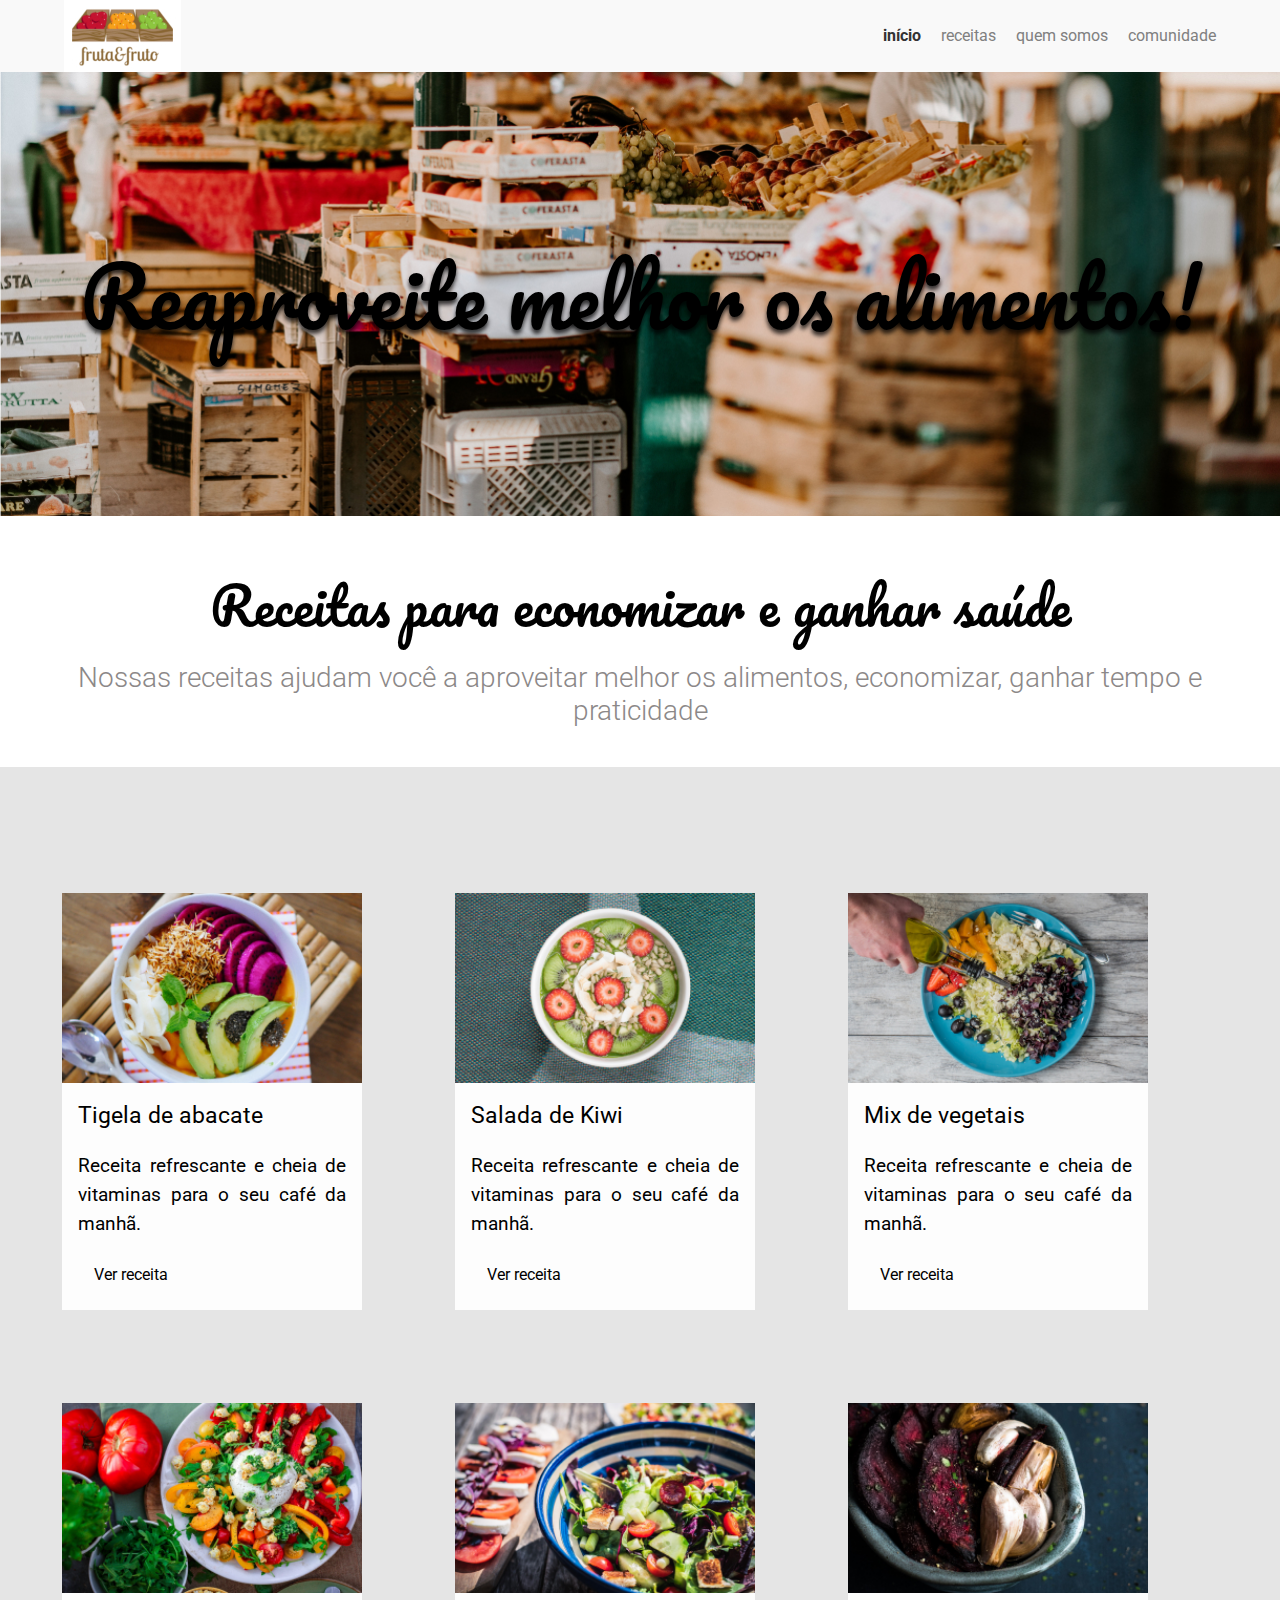
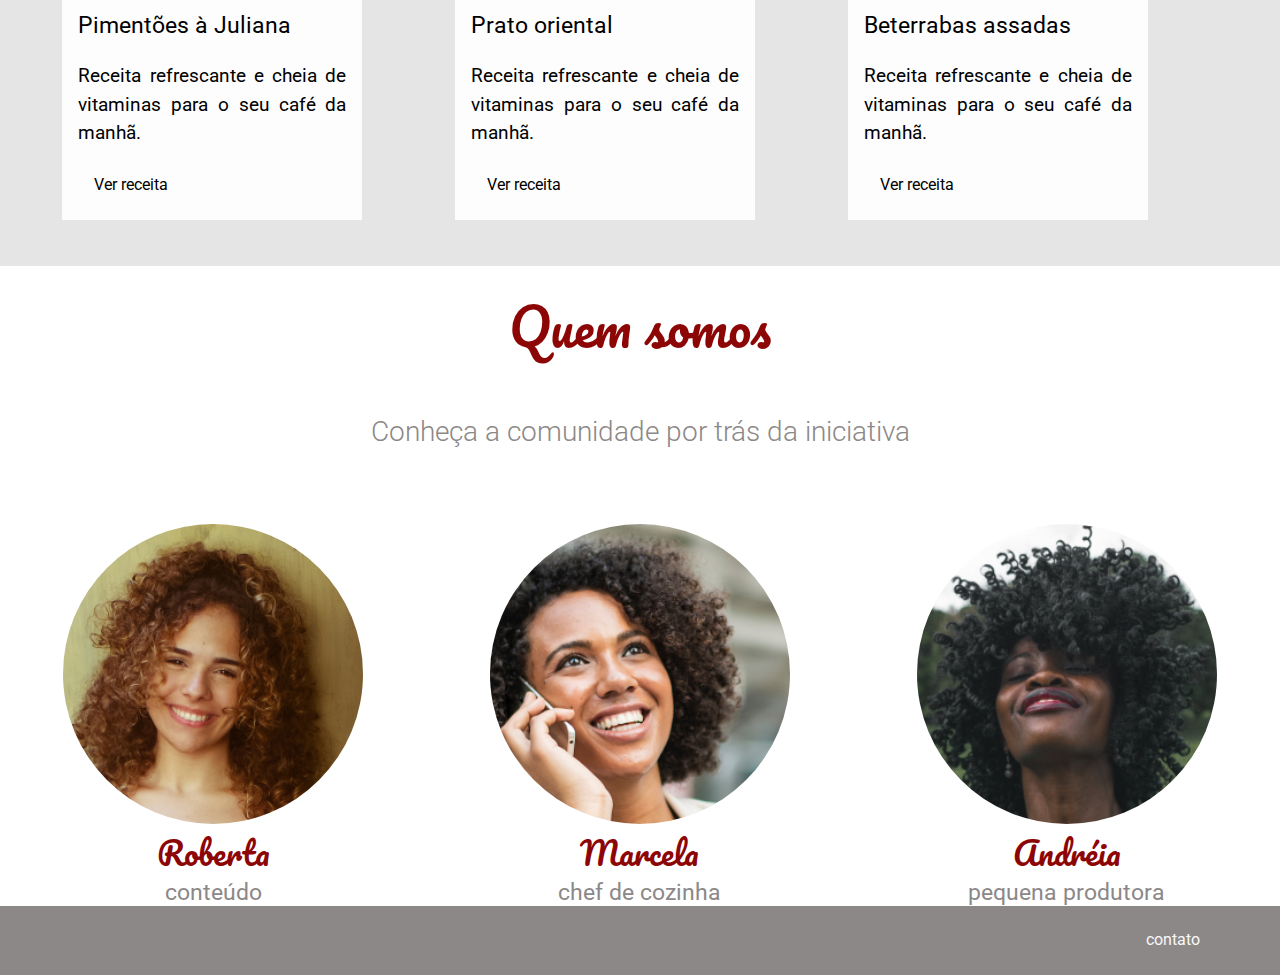
<file: arquiteturaCssDescomplicandoProblemas/arquitetura-css-assets/index.html>
<!DOCTYPE html>
<html lang="pt-BR">

<head>
    <link href="https://fonts.googleapis.com/css?family=Pacifico|Roboto:100,300,400,500,700,900" rel="stylesheet" />
    <meta charset="UTF-8" />
    <meta name="viewport" content="width=device-width, initial-scale=1.0" />
    <meta http-equiv="X-UA-Compatible" content="ie=edge" />
    <title>Fruta & Fruto</title>
    <link href="./assets/css/normalize.css" rel="stylesheet" />
    <link href="./assets/css/reset.css" rel="stylesheet" />
    <link rel="stylesheet" href="./assets/css/variaveis.css">
    <link rel="stylesheet" href="./assets/css/cabecalho.css">
    <link rel="stylesheet" href="./assets/css/menu/menu-lista.css">
    <link rel="stylesheet" href="./assets/css/menu/menu-item.css">
    <link rel="stylesheet" href="./assets/css/menu/menu-link.css">
    <link rel="stylesheet" href="./assets/css/banner/banner.css">
    <link rel="stylesheet" href="./assets/css/banner/banner-imagem.css">
    <link rel="stylesheet" href="./assets/css/banner/banner-titulo.css">
    <link rel="stylesheet" href="./assets/css/sobre/sobre.css">
    <link rel="stylesheet" href="./assets/css/sobre/sobre-titulo.css">
    <link rel="stylesheet" href="./assets/css/sobre/sobre-descricao.css">
    <link rel="stylesheet" href="./assets/css/card.css">
    <link rel="stylesheet" href="./assets/css/receita/receita.css">
    <link rel="stylesheet" href="./assets/css/receita/receita-img.css">
    <link rel="stylesheet" href="./assets/css/receita/receita-conteudo.css">
    <link rel="stylesheet" href="./assets/css/receita/receita-titulo.css">
    <link rel="stylesheet" href="./assets/css//receita/receita-descricao.css">
    <link rel="stylesheet" href="./assets/css/receita/receita-botao.css">
    <link rel="stylesheet" href="./assets/css/quemSomos/quemSomos.css">
    <link rel="stylesheet" href="./assets/css/quemSomos/quemSomos-titulo.css">
    <link rel="stylesheet" href="./assets/css/quemSomos/quemSomos-descricao.css">
    <link rel="stylesheet" href="./assets/css/pessoas.css">
    <link rel="stylesheet" href="./assets/css/pessoa/pessoa.css">
    <link rel="stylesheet" href="./assets/css/pessoa/possoa-imagem.css">
    <link rel="stylesheet" href="./assets/css/pessoa/possoa-nome.css">
    <link rel="stylesheet" href="./assets/css/pessoa/possoa-funcao.css">
    <link rel="stylesheet" href="./assets/css/rodape.css">
    <link rel="stylesheet" href="./assets/css/logo.css">
    
</head>

<body>
    <header class="cabecalho" id="cabecalho">
        <img class="logo" src="./assets/img/logo.jpg" alt="Logo Fruta e Fruto">
        <nav class="menu">
            <ul class="menu__lista">
                <li class="menu__item"><a class="menu__link ativo" href="#cabecalho">Início</a></li>
                <li class="menu__item"><a class="menu__link" href="#card">Receitas</a></li>
                <li class="menu__item"><a class="menu__link" href="#quem-somos">Quem Somos</a></li>
                <li class="menu__item"><a class="menu__link" href="#contato">Comunidade</a></li>
            </ul>
        </nav>
    </header>

    <section class="banner">
        <img class="banner__img" src="./assets/img/banner.jpg" alt="">
        <h2 class="banner__titulo">Reaproveite melhor os alimentos!</h2>
    </section>

    <section class="sobre">
        <h2 class="sobre__titulo">Receitas para economizar e ganhar saúde</h2>
        <p class="sobre__descricao">Nossas receitas ajudam você a aproveitar melhor os alimentos, economizar, ganhar
            tempo e praticidade</p>
    </section>

    <section class="card" id="card">
        <div class="receita">
            <img src="./assets/img/receitas/tigela-de-abacate.jpg" alt="Foto de uma tigela de abacate"
                class="receita__img">
            <div class="receita__conteudo">
                <h2 class="receita__titulo">Tigela de abacate</h2>
                <p class="receita__descricao">Receita refrescante e cheia de vitaminas para o seu café da manhã.</p>
                <button class="receita__botao">Ver receita</button>
            </div>
        </div>

        <div class="receita">
            <img src="./assets/img/receitas/salada-de-kiwi.jpg" alt="Foto de uma tigela de kiwi" class="receita__img">
            <div class="receita__conteudo">
                <h2 class="receita__titulo">Salada de Kiwi</h2>
                <p class="receita__descricao">Receita refrescante e cheia de vitaminas para o seu café da manhã.</p>
                <button class="receita__botao">Ver receita</button>
            </div>
        </div>

        <div class="receita">
            <img src="./assets/img/receitas/mix-de-vegetais.jpg" alt="Foto de uma tigela de vegetais"
                class="receita__img">
            <div class="receita__conteudo">
                <h2 class="receita__titulo">Mix de vegetais</h2>
                <p class="receita__descricao">Receita refrescante e cheia de vitaminas para o seu café da manhã.</p>
                <button class="receita__botao">Ver receita</button>
            </div>
        </div>

        <div class="receita">
            <img src="./assets/img/receitas/pimentoes-a-juliana.jpg" alt="Foto de uma tigela de pimentões"
                class="receita__img">
            <div class="receita__conteudo">
                <h2 class="receita__titulo">Pimentões à Juliana</h2>
                <p class="receita__descricao">Receita refrescante e cheia de vitaminas para o seu café da manhã.</p>
                <button class="receita__botao">Ver receita</button>
            </div>
        </div>

        <div class="receita">
            <img src="./assets/img/receitas/prato-oriental.jpg" alt="Foto de prato de salada Oriental"
                class="receita__img">
            <div class="receita__conteudo">
                <h2 class="receita__titulo">Prato oriental</h2>
                <p class="receita__descricao">Receita refrescante e cheia de vitaminas para o seu café da manhã.</p>
                <button class="receita__botao">Ver receita</button>
            </div>
        </div>

        <div class="receita">
            <img src="./assets/img/receitas/beterrabas-assadas.jpg" alt="Foto de uma tigela de beterrabas"
                class="receita__img">
            <div class="receita__conteudo">
                <h2 class="receita__titulo">Beterrabas assadas</h2>
                <p class="receita__descricao">Receita refrescante e cheia de vitaminas para o seu café da manhã.</p>
                <button class="receita__botao">Ver receita</button>
            </div>
        </div>
    </section>

    <section class="quem-somos" id="quem-somos">
        <h3 class="quem-somos__titulo">Quem somos</h3>
        <p class="quem-somos__descricao">Conheça a comunidade por trás da iniciativa</p>
        <div class="pessoas">
            <div class="pessoa">
                <div class="pessoa__imagem pessoa__imagem--roberta"></div>
                <span class="pessoa__nome">Roberta</span>
                <span class="pessoa__funcao">Conteúdo</span>
            </div>

            <div class="pessoa">
                <div class="pessoa__imagem pessoa__imagem--marcela"></div>
                <span class="pessoa__nome">Marcela</span>
                <span class="pessoa__funcao">Chef de cozinha</span>
            </div>

            <div class="pessoa">
                <div class="pessoa__imagem pessoa__imagem--andreia"></div>
                <span class="pessoa__nome">Andréia</span>
                <span class="pessoa__funcao">Pequena Produtora</span>
            </div>
        </div>
    </section>
    <footer class="rodape" id="contato"><form>Contato</form></footer>

</body>
</html>
</file>
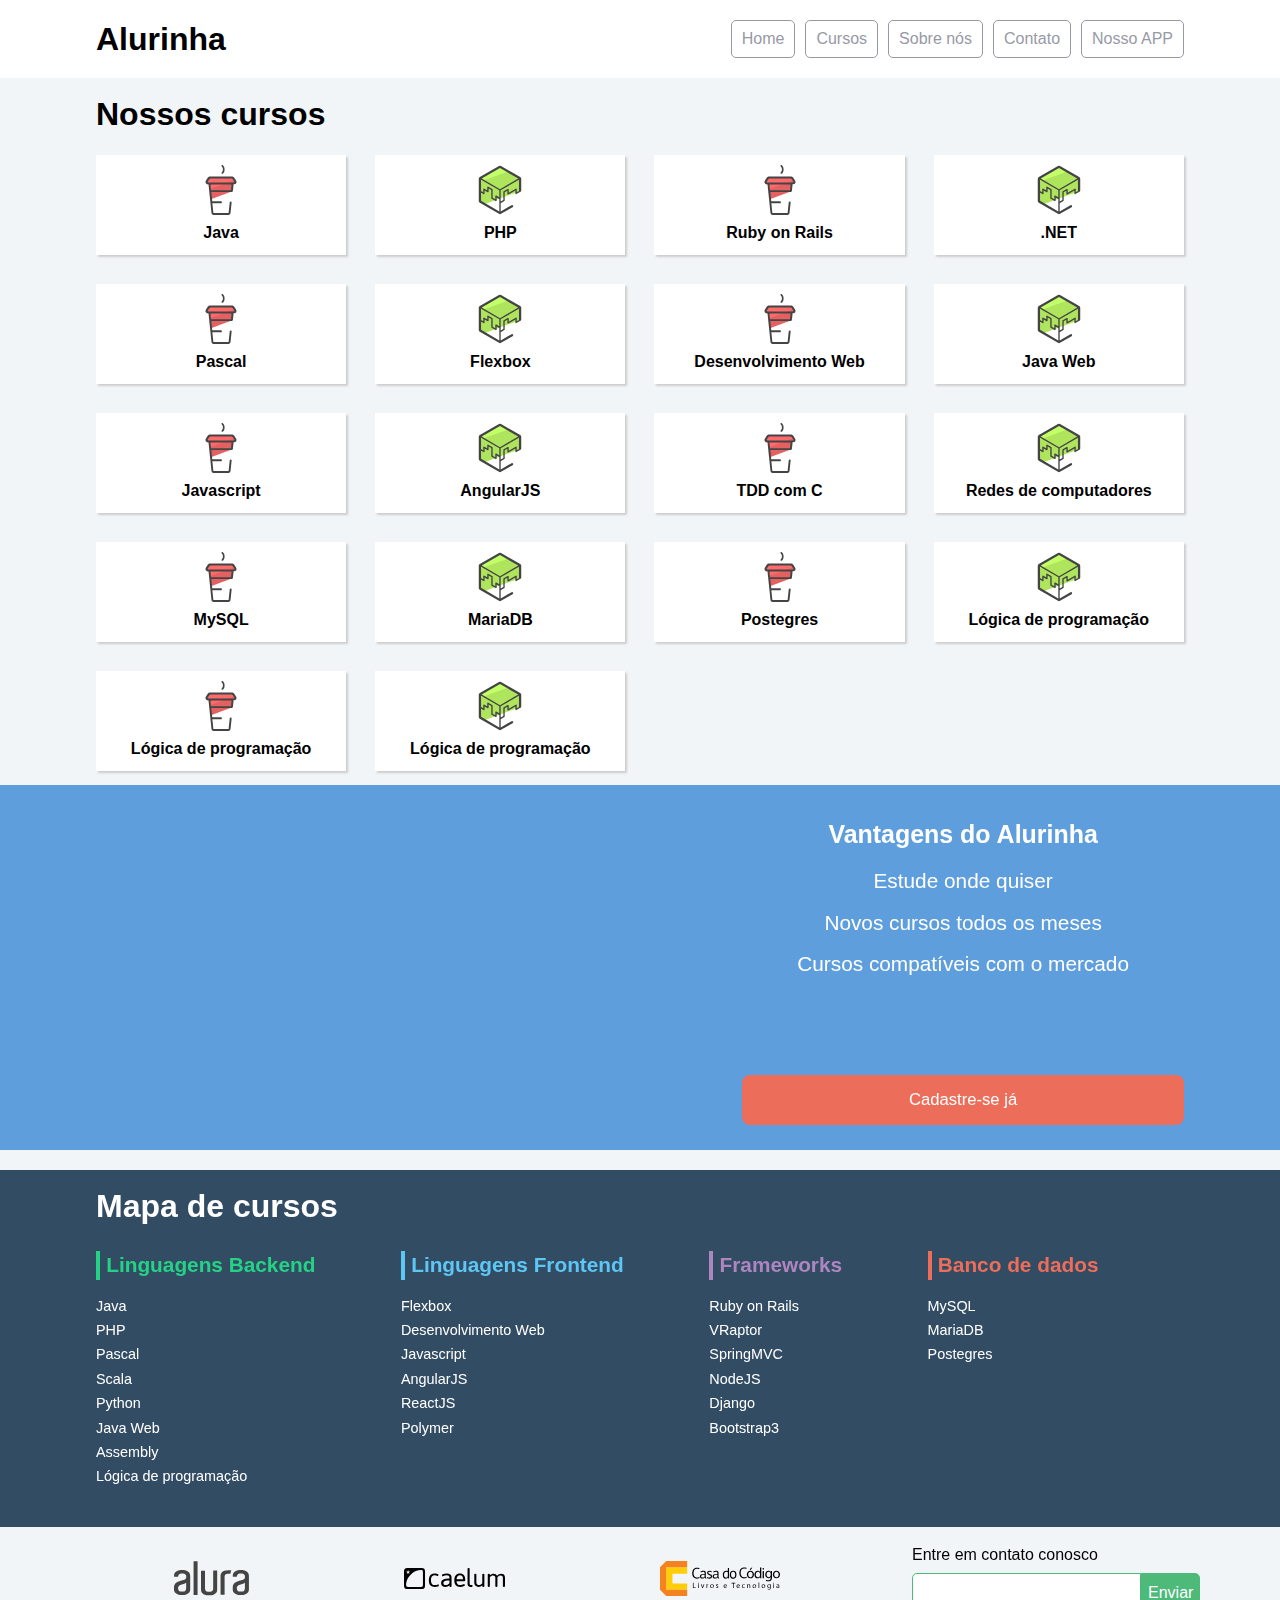
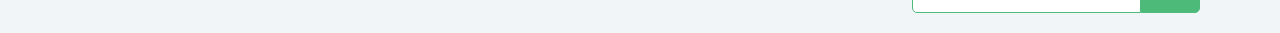
<file: flexbox/posicione-elementos-com-flexbox/index.html>
<!doctype html>
<html>
<head>
	<meta charset="utf-8">
	<meta name="viewport" content="width=device-width, initial-scale=1">
	<title>Alurinha | Cursos online</title>
	<link rel="stylesheet" href="css/reset.css">
	<link rel="stylesheet" href="css/style.css">
	<link rel="stylesheet" href="./css/cabecalho.css">
	<link rel="stylesheet" href="./css/footer.css">
	<link rel="stylesheet" href="./css/mapa-cursos.css">
	<link rel="stylesheet" href="./css/nossos-cursos.css">
	<link rel="stylesheet" href="./css/video-sobre.css">
	<link rel="stylesheet" href="./css/responsivo.css">
	
</head>
<body>

	<header class="cabecalhoPrincipal">
		<div class="container">
			<h1 class="cabecalhoPrincipal-titulo">
				<a href="#">Alurinha</a>
			</h1>

			<nav class="cabecalhoPrincipal-nav">
				<a class="cabecalhoPrincipal-nav-link" href="#">Home</a>
				<a class="cabecalhoPrincipal-nav-link" href="#">Cursos</a>
				<a class="cabecalhoPrincipal-nav-link" href="#">Sobre nós</a>
				<a class="cabecalhoPrincipal-nav-link" href="#">Contato</a>
				<a class="cabecalhoPrincipal-nav-link cabecalhoPrincipal-nav-link-app" href="#">Nosso APP</a>
			</nav>
		</div>

	</header>

	<main class="conteudoPrincipal">
		<div class="container">
			<h2 class="subtitulo">Nossos cursos</h2>

			<nav class="conteudoPrincipal-nav">
				<ul class="conteudoPrincipal-cursos">
					<li class="conteudoPrincipal-cursos-link"><a href="#">Java</a></li>
					<li class="conteudoPrincipal-cursos-link"><a href="#">PHP</a></li>
					<li class="conteudoPrincipal-cursos-link"><a href="#">Ruby on Rails</a></li>
					<li class="conteudoPrincipal-cursos-link"><a href="#">.NET</a></li>
					<li class="conteudoPrincipal-cursos-link"><a href="#">Pascal</a></li>
					<li class="conteudoPrincipal-cursos-link"><a href="#">Flexbox</a></li>
					<li class="conteudoPrincipal-cursos-link"><a href="#">Desenvolvimento Web</a></li>
					<li class="conteudoPrincipal-cursos-link"><a href="#">Java Web</a></li>
					<li class="conteudoPrincipal-cursos-link"><a href="#">Javascript</a></li>
					<li class="conteudoPrincipal-cursos-link"><a href="#">AngularJS</a></li>
					<li class="conteudoPrincipal-cursos-link"><a href="#">TDD com C</a></li>
					<li class="conteudoPrincipal-cursos-link"><a href="#">Redes de computadores</a></li>
					<li class="conteudoPrincipal-cursos-link"><a href="#">MySQL</a></li>
					<li class="conteudoPrincipal-cursos-link"><a href="#">MariaDB</a></li>
					<li class="conteudoPrincipal-cursos-link"><a href="#">Postegres</a></li>
					<li class="conteudoPrincipal-cursos-link"><a href="#">Lógica de programação</a></li>
					<li class="conteudoPrincipal-cursos-link"><a href="#">Lógica de programação</a></li>
					<li class="conteudoPrincipal-cursos-link"><a href="#">Lógica de programação</a></li>
				</ul>
			</nav>
		</div>

		<section class="videoSobre">
			<div class="container">
				<iframe class="videoSobre-video" width="560" height="315" src="https://www.youtube.com/embed/bIlOsJzBVaY?list=PLh2Y_pKOa4UcF1BYPJR3EIMRi3nWAUxIp" frameborder="0" allowfullscreen></iframe>
				
				<div class="videoSobre-sobre">
					<h2 class="videoSobre-sobre-title">Vantagens do Alurinha</h2>
					<ul class="videoSobre-sobre-list">
						<li class="videoSobre-sobre-item">Estude onde quiser</li>
						<li class="videoSobre-sobre-item">Novos cursos todos os meses</li>
						<li class="videoSobre-sobre-item">Cursos compatíveis com o mercado</li>
					</ul>
					<button class="videoSobre-button">Cadastre-se já</button>
				</div>
			</div>
		</section>

	</main>

	<footer class="rodapePrincipal">
		<div class="container">

			<section class="rodapePrincipal-navMap">
				<h3 class="subtitulo">Mapa de cursos</h3>
				<nav class="rodapePrincipal-navMap-list">

					<h4 class="navmap-list-title navmap-list-title-backend">Linguagens Backend</h4>
					<a class="rodapePrincipal-navMap-link" href="#">Java</a>
					<a class="rodapePrincipal-navMap-link" href="#">PHP</a>
					<a class="rodapePrincipal-navMap-link" href="#">Pascal</a>
					<a class="rodapePrincipal-navMap-link" href="#">Scala</a>
					<a class="rodapePrincipal-navMap-link" href="#">Python</a>
					<a class="rodapePrincipal-navMap-link" href="#">Java Web</a>
					<a class="rodapePrincipal-navMap-link" href="#">Assembly</a>
					<a class="rodapePrincipal-navMap-link" href="#">Lógica de programação</a>

					<h4 class="navmap-list-title navmap-list-title-frontend">Linguagens Frontend</h4>
					<a class="rodapePrincipal-navMap-link" href="#">Flexbox</a>
					<a class="rodapePrincipal-navMap-link" href="#">Desenvolvimento Web</a>
					<a class="rodapePrincipal-navMap-link" href="#">Javascript</a>
					<a class="rodapePrincipal-navMap-link" href="#">AngularJS</a>
					<a class="rodapePrincipal-navMap-link" href="#">ReactJS</a>
					<a class="rodapePrincipal-navMap-link" href="#">Polymer</a>
					
					<h4 class="navmap-list-title navmap-list-title-framework">Frameworks</h4>
					<a class="rodapePrincipal-navMap-link" href="#">Ruby on Rails</a>
					<a class="rodapePrincipal-navMap-link" href="#">VRaptor</a>
					<a class="rodapePrincipal-navMap-link" href="#">SpringMVC</a>
					<a class="rodapePrincipal-navMap-link" href="#">NodeJS</a>
					<a class="rodapePrincipal-navMap-link" href="#">Django</a>
					<a class="rodapePrincipal-navMap-link" href="#">Bootstrap3</a>

					<h4 class="navmap-list-title navmap-list-title-bancoDeDados">Banco de dados</h4>
					<a class="rodapePrincipal-navMap-link" href="#">MySQL</a>
					<a class="rodapePrincipal-navMap-link" href="#">MariaDB</a>
					<a class="rodapePrincipal-navMap-link" href="#">Postegres</a>

				</nav>
			</section>

		</div>

		<section class="rodapePrincipal-patrocinadores">
			<div class="container">
				<ul class="rodapePrincipal-patrocinadores-list">
					<li>
						<a class="rodapePrincipal-patrocinadores-list-link patrocinadores-list-link-alura" href="#">
							<img src="img/logos/alura.svg" alt="Logo da Alura">
						</a>
					</li>
					<li>
						<a class="rodapePrincipal-patrocinadores-list-link patrocinadores-list-link-caelum" href="#">
							<img src="img/logos/caelum.svg" alt="Logo da Caelum">
						</a>
					</li>
					<li>
						<a class="rodapePrincipal-patrocinadores-list-link patrocinadores-list-link-casaDoCodigo" href="#">
							<img src="img/logos/cdc.svg" alt="Logo da Casa do Código">
						</a>
					</li>
				</ul>
				<form class="rodapePrincipal-contatoForm" action="#">
					<fieldset>
						<legend class="rodapePrincipal-contatoForm-legend" for="email-contato">Entre em contato conosco</legend>
						<div class="rodapePrincipal-contatoForm-fieldset"> 
							<input class="rodapePrincipal-contatoForm-emailInput" type="email" name="email-contato" id="email-contato">
							<button class="rodapePrincipal-contatoForm-submit" type="submit">Enviar</button>
						</div>
					</fieldset>
				</form>
			</div>
		</section>
	</footer>

</body>
</html>
</file>
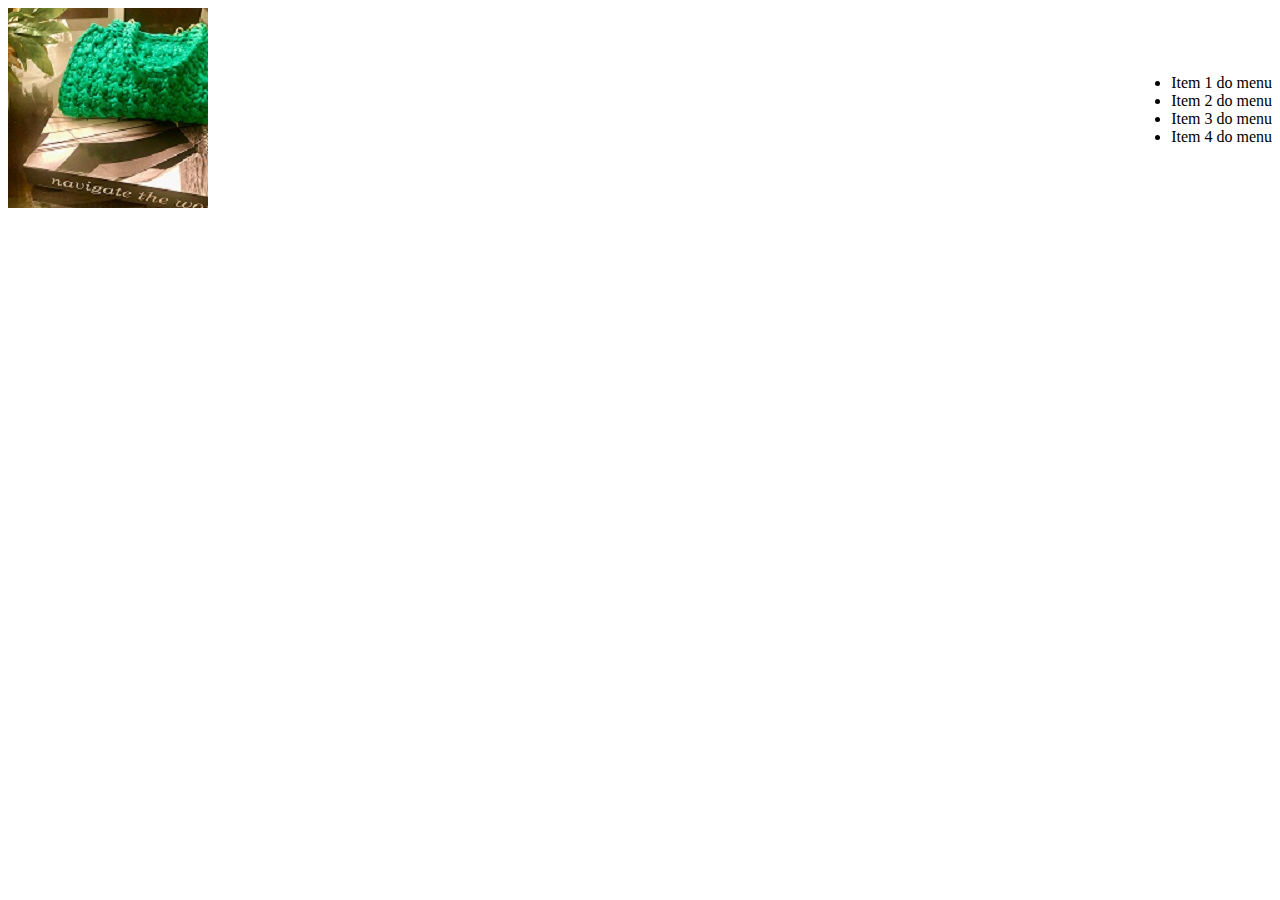
<file: flexbox/exercicios/exercicio-1/index.html>
<!DOCTYPE html>
<html lang="en">
<head>
    <meta charset="UTF-8">
    <meta http-equiv="X-UA-Compatible" content="IE=edge">
    <meta name="viewport" content="width=device-width, initial-scale=1.0">
    <title>Exercício Flexbox - 1</title>

    <link rel="stylesheet" href="style.css">
</head>
<body>
    <header class="cabecalho">
        <a class="logo" href="#">
            <img src="./images/mao_verde_agua1.jpeg" alt="imagem bolsa verde-água de crochê">
        </a>

        <ul class="menu">
            <li class="menu-item">Item 1 do menu</li>
            <li class="menu-item">Item 2 do menu</li>
            <li class="menu-item">Item 3 do menu</li>
            <li class="menu-item">Item 4 do menu</li>
        </ul>
    </header>
    
</body>
</html>
</file>
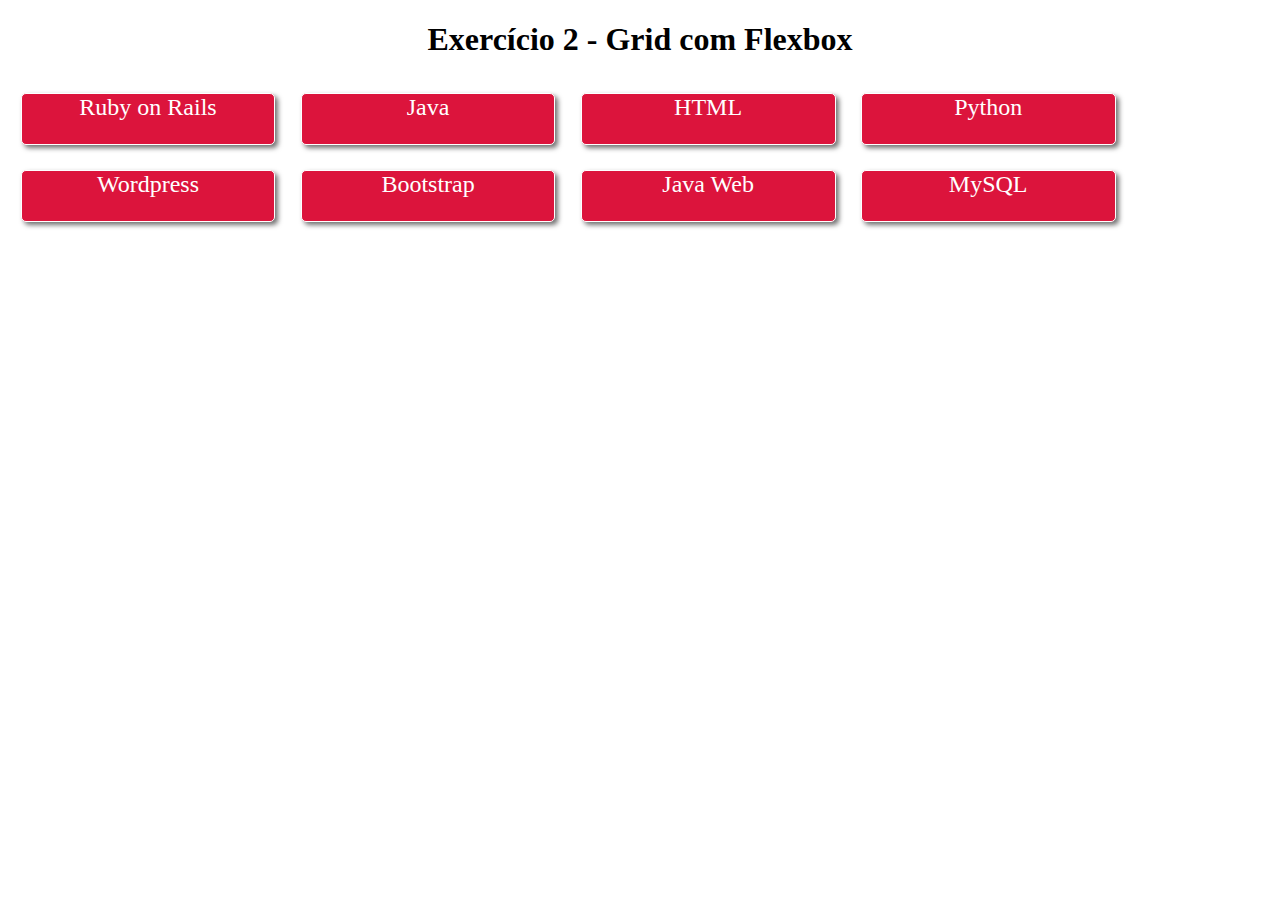
<file: flexbox/exercicios/exercicio-2/index.html>
<!DOCTYPE html>
<html lang="en">
<head>
    <meta charset="UTF-8">
    <meta http-equiv="X-UA-Compatible" content="IE=edge">
    <meta name="viewport" content="width=device-width, initial-scale=1.0">
    <title>Exercício 2 - grid</title>

    <link rel="stylesheet" href="style.css">
</head>
<body>
    <h1>Exercício 2 - Grid com Flexbox</h1>

    <div class="grid">
        <div class="box">Ruby on Rails</div>
        <div class="box">Java</div>
        <div class="box">HTML</div>
        <div class="box">Python</div>
        <div class="box">Wordpress</div>
        <div class="box">Bootstrap</div>
        <div class="box">Java Web</div>
        <div class="box">MySQL</div>
    </div>    
</body>
</html>
</file>
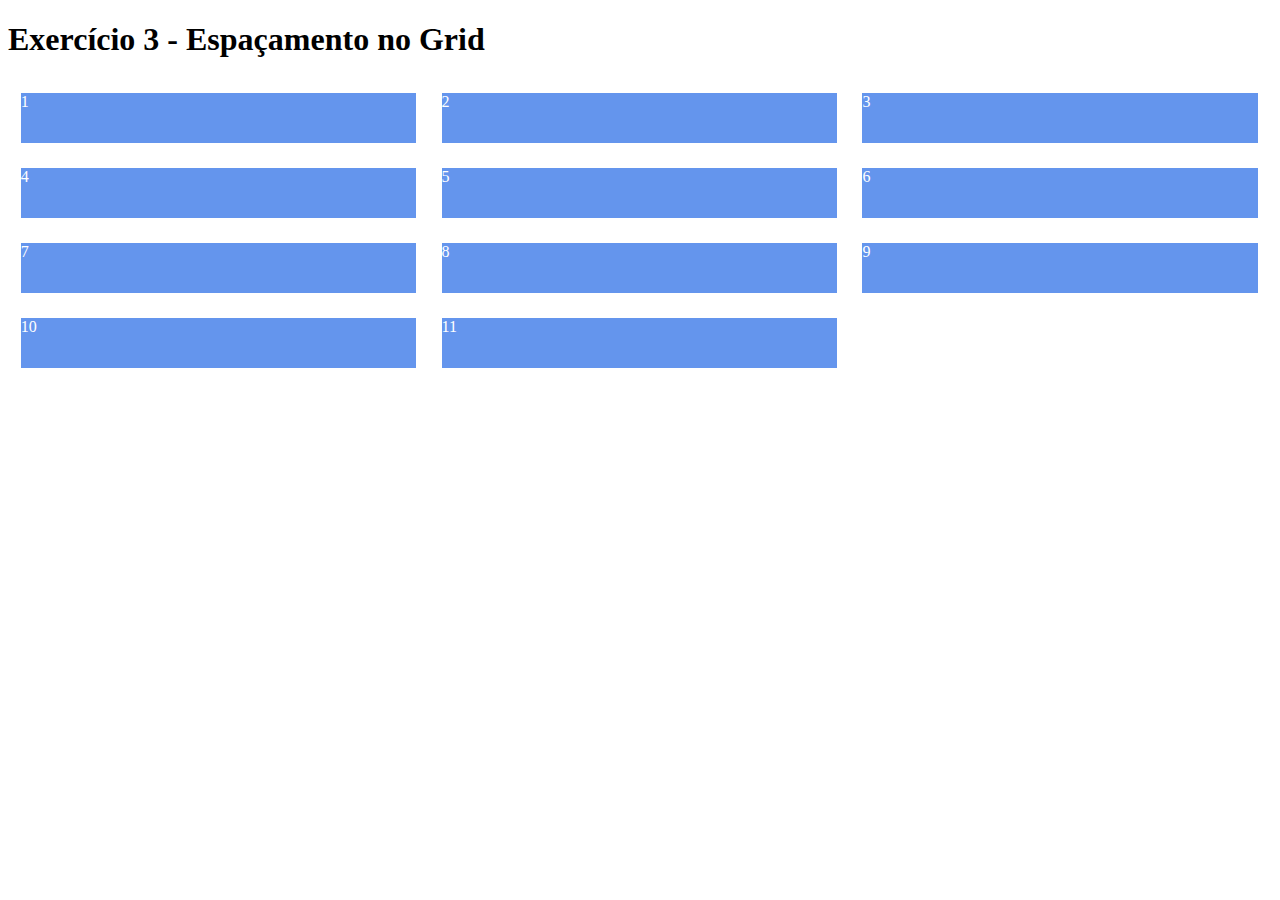
<file: flexbox/exercicios/exercicio-3/index.html>
<!DOCTYPE html>
<html lang="en">
<head>
    <meta charset="UTF-8">
    <meta http-equiv="X-UA-Compatible" content="IE=edge">
    <meta name="viewport" content="width=device-width, initial-scale=1.0">
    <title>Exercício 3 - Espaçamento no Grid</title>

    <link rel="stylesheet" href="style.css">
</head>
<body>
    <h1>Exercício 3 - Espaçamento no Grid</h1>
<div class="grid">
    
        <div class="course">1</div>
        <div class="course">2</div>
        <div class="course">3</div>
    
        <div class="course">4</div>
        <div class="course">5</div>
        <div class="course">6</div>
    
        <div class="course">7</div>
        <div class="course">8</div>
        <div class="course">9</div>
    
        <div class="course">10</div>
        <div class="course">11</div>
</div>    
    
</body>
</html>
</file>
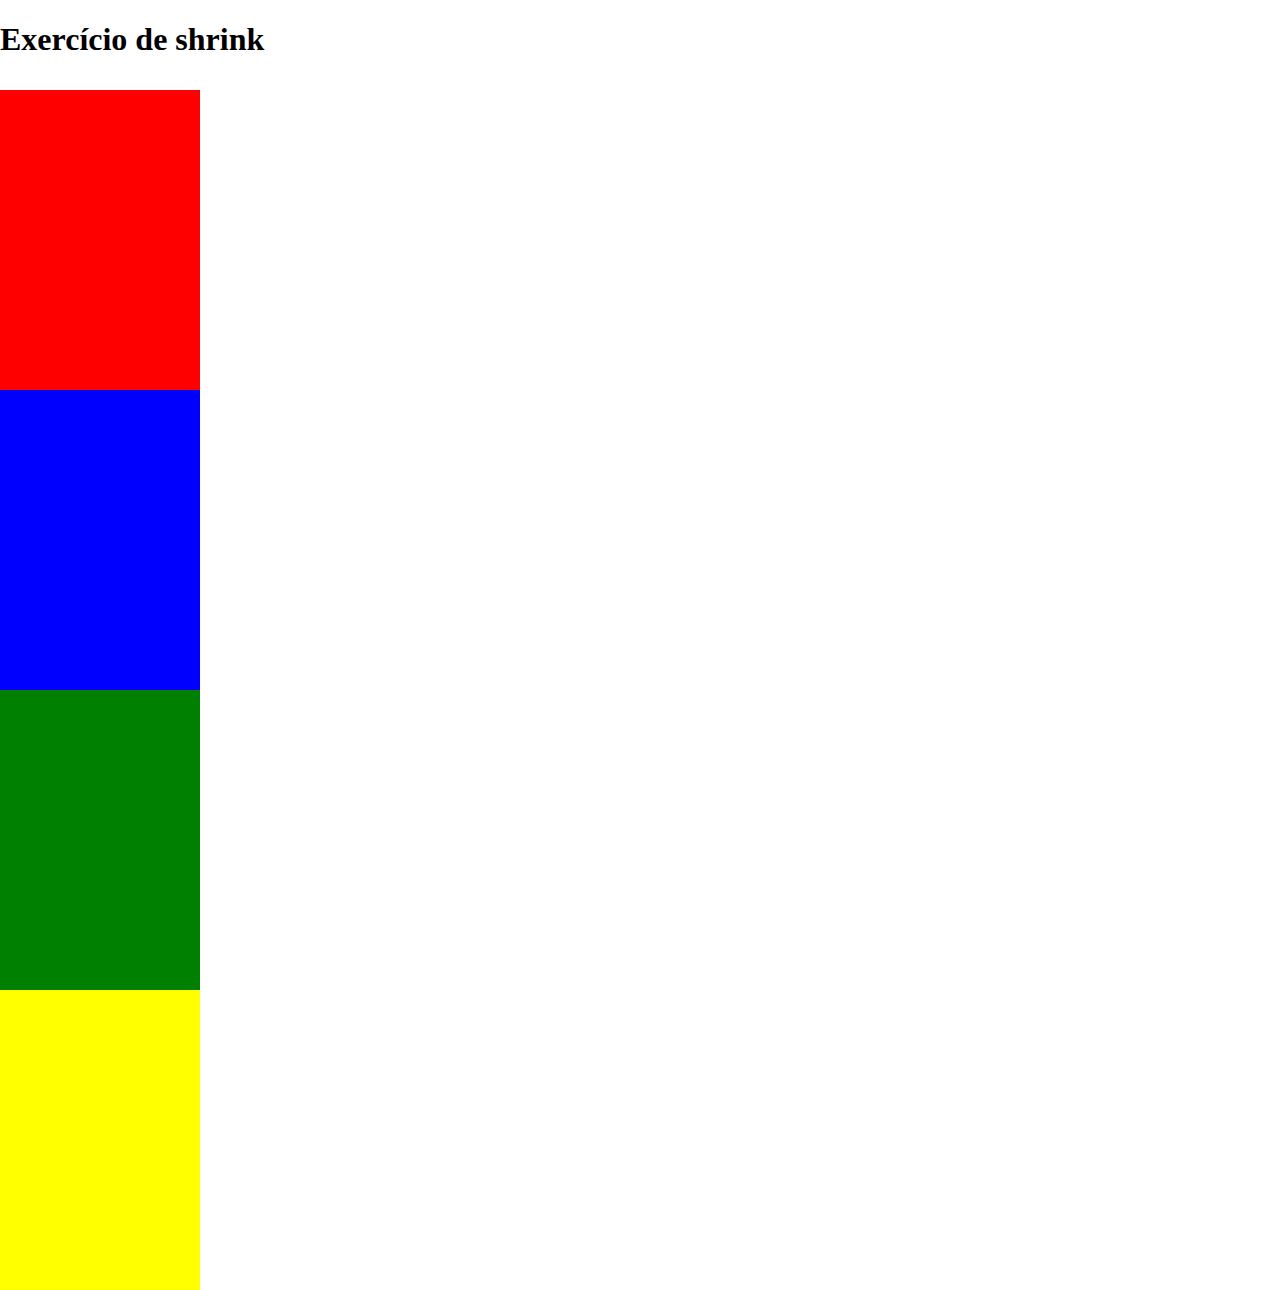
<file: flexbox/exercicios/exercicio-4/index.html>
<!DOCTYPE html>
<html lang="en">
<head>
    <meta charset="UTF-8">
    <meta http-equiv="X-UA-Compatible" content="IE=edge">
    <meta name="viewport" content="width=device-width, initial-scale=1.0">
    <title>Exercício 4</title>

    <link rel="stylesheet" href="style.css">
</head>
<body>

    <h1>Exercício de shrink</h1>

    <main class="flexContainer">
        <div class="flexItem firstRow"></div>
        <div class="flexItem firstRow"></div>
        <div class="flexItem firstRow"></div>
        <div class="flexItem firstRow"></div>
    </main>
    
</body>
</html>
</file>
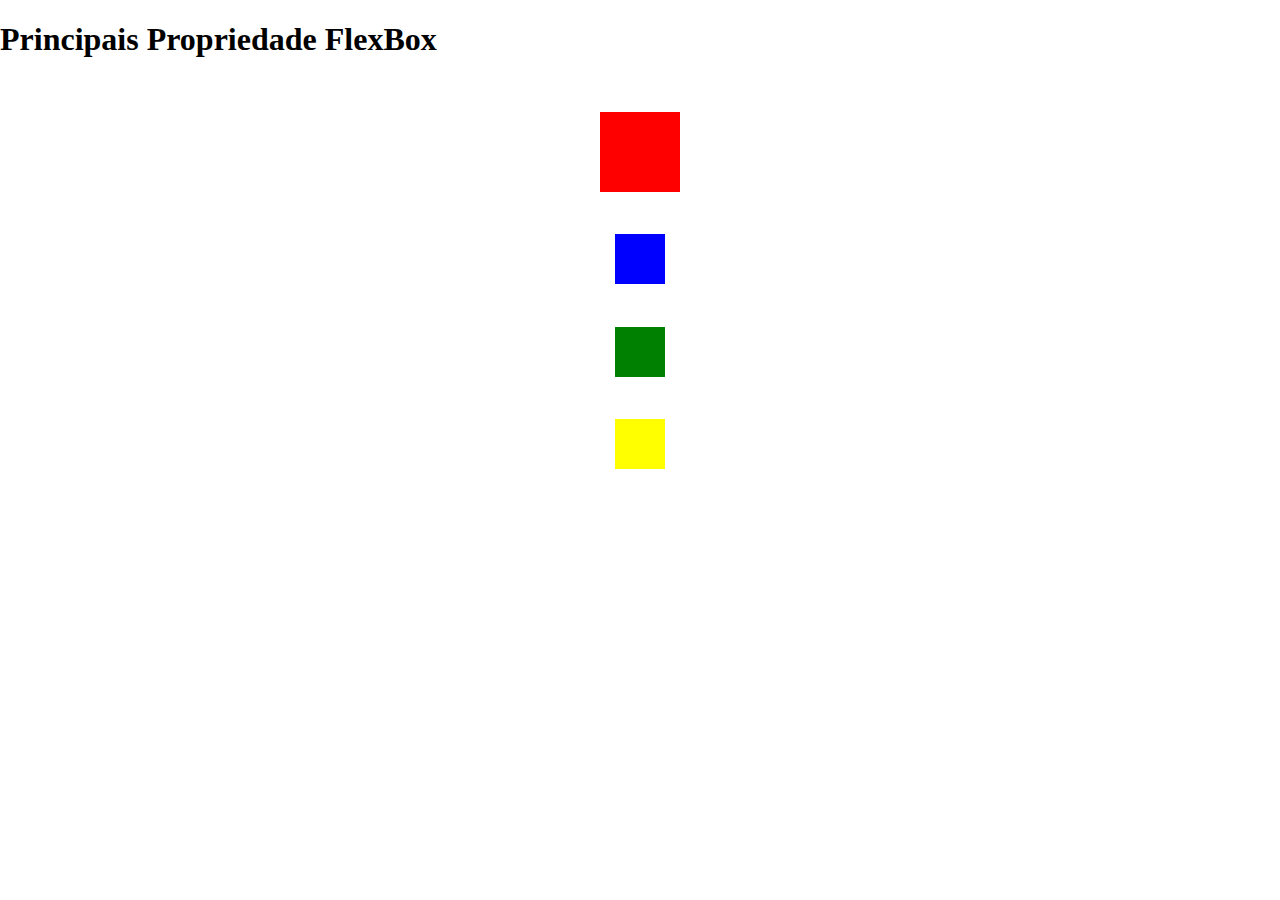
<file: flexbox/revisando-principais-propriedades-flexbox/flexDirection-justifyContent-alignItems/index.html>
<!DOCTYPE html>
<html lang="en">
<head>
    <meta charset="UTF-8">
    <meta http-equiv="X-UA-Compatible" content="IE=edge">
    <meta name="viewport" content="width=device-width, initial-scale=1.0">
    <title>Exercício 4 </title>

    <link rel="stylesheet" href="style.css">
</head>
<body>
    <h1>Principais Propriedade FlexBox</h1>

    <main class="flexContainer">
        <div class="flexItem primeiraRow"></div>
        <div class="flexItem primeiraRow"></div>
        <div class="flexItem primeiraRow"></div>
        <div class="flexItem primeiraRow"></div>

        <!-- <div class="flexItem segundaRow"></div>
        <div class="flexItem segundaRow"></div>
        <div class="flexItem segundaRow"></div> -->
    </main>
    
</body>
</html>
</file>
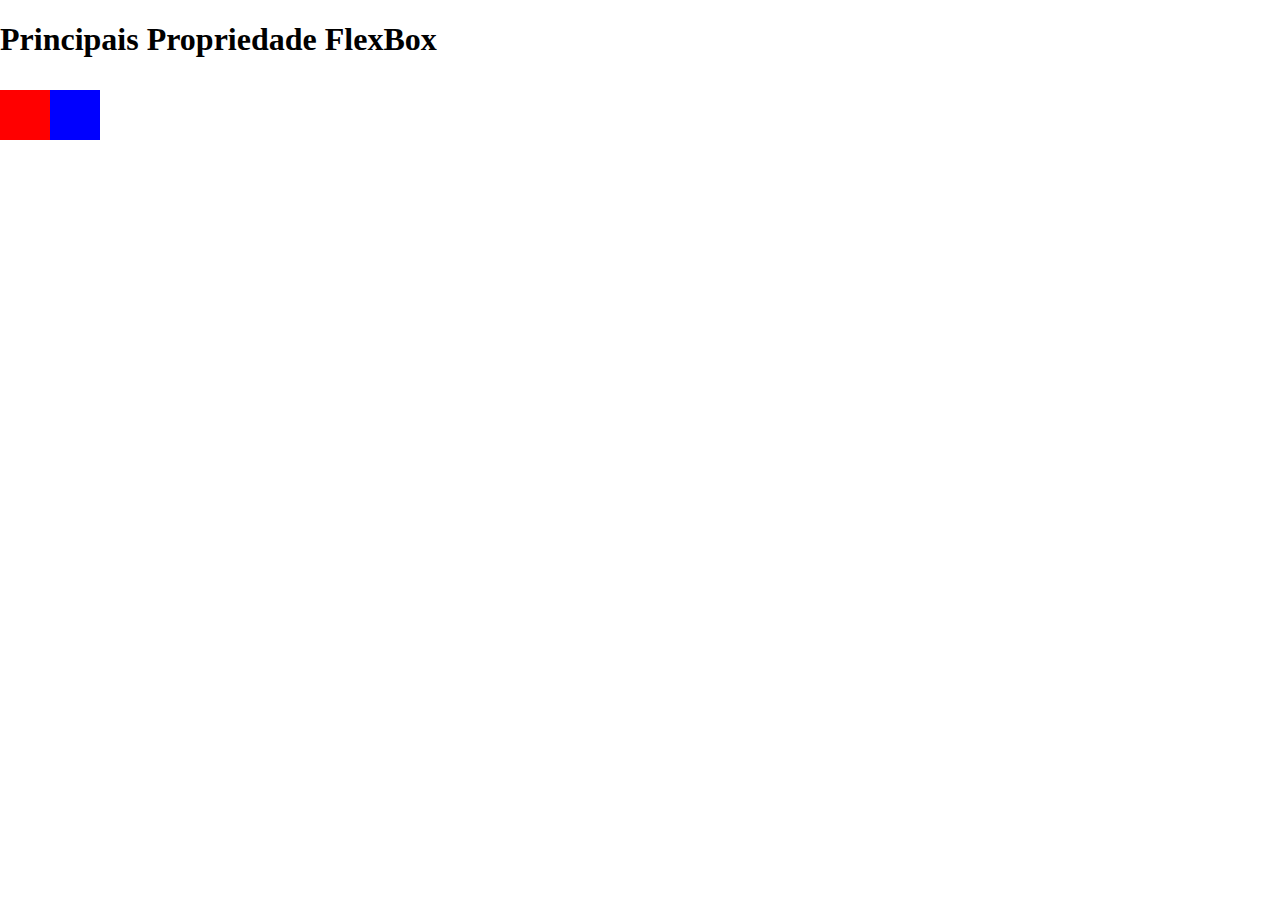
<file: flexbox/revisando-principais-propriedades-flexbox/flexGrow-flexShrink/index.html>
<!DOCTYPE html>
<html lang="en">
<head>
    <meta charset="UTF-8">
    <meta http-equiv="X-UA-Compatible" content="IE=edge">
    <meta name="viewport" content="width=device-width, initial-scale=1.0">
    <title>Exercício 4 </title>

    <link rel="stylesheet" href="style.css">
</head>
<body>
    <h1>Principais Propriedade FlexBox</h1>

    <main class="flexContainer">
        <div class="flexItem primeiraRow primeiro"></div>
        <div class="flexItem primeiraRow"></div>
        <!-- <div class="flexItem primeiraRow"></div>
        <div class="flexItem primeiraRow"></div> -->

        <!-- <div class="flexItem segundaRow"></div>
        <div class="flexItem segundaRow"></div>
        <div class="flexItem segundaRow"></div> -->
    </main>
    
</body>
</html>
</file>
<file: arquiteturaCssDescomplicandoProblemas/arquitetura-css-assets/assets/css/variaveis.css>
@import url('https://fonts.googleapis.com/css2?family=Pacifico&display=swap');
@import url('https://fonts.googleapis.com/css2?family=Roboto:wght@300&display=swap');

:root{
    --font-pacifico: 'Pacifico', cursive;
    --font-roboto: 'Roboto', cursive;
}

:root{
    --cor-white: #fdfdfd;
    --cor-white2: #f9f9f9;
    --cor-cinza-medio: #333333;
    --cor-cinza: #8C8888;
    --cor-cinza-clarinho: #808080;
    --cor-cinza-claro: #E5E5E5;
    --cor-red: #8D0606;
    --cor-red-escuro: #620404;
}
</file>
<file: arquiteturaCssDescomplicandoProblemas/arquitetura-css-assets/assets/css/cabecalho.css>
.cabecalho{
    align-items: center;
    background: var(--cor-white2);
    display: flex;
    justify-content: space-between;
    padding: 0 2rem;
}

@media screen and (min-width: 0){
    .cabecalho{
        justify-content: center;
        padding: 0 1rem;
    }
}

@media screen and (min-width: 768px){
    .cabecalho{
        padding: 0 4rem;
        justify-content: space-between;
    }
}
</file>
<file: arquiteturaCssDescomplicandoProblemas/arquitetura-css-assets/assets/css/menu/menu-lista.css>
.menu__lista{
    display: flex;
}
</file>
<file: arquiteturaCssDescomplicandoProblemas/arquitetura-css-assets/assets/css/menu/menu-item.css>
.menu__item{
    list-style: none;
}

.menu__item:last-child .menu__link{
    margin-right: 0; /*tirando a margin da direita, pegando o ultimo filho a da li*/
}
</file>
<file: arquiteturaCssDescomplicandoProblemas/arquitetura-css-assets/assets/css/menu/menu-link.css>
.menu__link{
    color: #808080;
    margin-right: 1.25rem;
    text-decoration: none;
    text-transform: lowercase;
}

.menu__link.ativo{
    color: #333333;
    font-weight: bold;
}

.menu__link:hover{
    text-decoration: underline;
}
</file>
<file: arquiteturaCssDescomplicandoProblemas/arquitetura-css-assets/assets/css/banner/banner.css>
.banner{
    position: relative;
}
</file>
<file: arquiteturaCssDescomplicandoProblemas/arquitetura-css-assets/assets/css/banner/banner-imagem.css>
.banner__img{
    position:relative;    
    width: 100%;
}

@media screen and (min-width: 0){
    .banner__img{
        height: calc(100vh-51px);
    }
}

@media screen and (min-width: 768px){
    .banner__img{
        height: calc(100vh-72px);
    }
}
</file>
<file: arquiteturaCssDescomplicandoProblemas/arquitetura-css-assets/assets/css/banner/banner-titulo.css>
.banner__titulo{
    color: var(--color-white);
    font-family: var(--font-pacifico);
    font-size: 5.063rem;
    font-style: normal;
    font-weight: normal;
    line-height: 8.875rem;
    left: 50%;
    position: absolute;
    top: 50%;
    text-align: center;
    text-shadow: 0px 4px 4px rgba(0, 0, 0, 0.75);
    transform: translate(-50%, -50%);
    width: 100%;
}
</file>
<file: arquiteturaCssDescomplicandoProblemas/arquitetura-css-assets/assets/css/sobre/sobre.css>
.sobre{
    padding: 2.5rem;
    text-align: center;
}
</file>
<file: arquiteturaCssDescomplicandoProblemas/arquitetura-css-assets/assets/css/sobre/sobre-titulo.css>
.sobre__titulo{
    font-family: var(--font-pacifico);
    color: var(--color-red);
    font-style: normal;
    font-weight: 400;
    font-size: 3.188rem;
    line-height: 5.625rem;
    text-align: center;
}
</file>
<file: arquiteturaCssDescomplicandoProblemas/arquitetura-css-assets/assets/css/sobre/sobre-descricao.css>
.sobre__descricao{
    font-family: var(--font-roboto);
    font-style: normal;
    font-weight: 300;
    line-height: 2.063rem;
    text-align: center;
    color: var(--cor-cinza);
    margin:auto ;
    padding-top: 10px;
}

@media screen and (min-width: 0) {
    .sobre__descricao{
        font-size: 1.3rem ;
    }
}

@media screen and (min-width: 768px) {
    .sobre__descricao{
        font-size: 1.75rem;
    }
}
</file>
<file: arquiteturaCssDescomplicandoProblemas/arquitetura-css-assets/assets/css/card.css>
.card{
    background: var(--cor-cinza-claro);
    display: flex;
    flex-wrap: wrap;
    max-width: 100%;  
 }

@media screen and (min-width: 0){
    .card{
        padding: 5rem 0 0 1rem;
    }    
}


@media screen and (min-whidth: 560px){
    .card{
        margin-right: 2.5rem;
        padding: 3.75rem;
    } 
}
</file>
<file: arquiteturaCssDescomplicandoProblemas/arquitetura-css-assets/assets/css/receita/receita.css>
.receita{
    background: var(--cor-white);
    display: flex;
    flex-direction: column;
    margin: 2.9rem;
    flex: 0 1 300px;
}

@media screen and (min-width: 0){
    .card{
        margin-right: 1rem;
        width: 100%;
    }    
}


@media screen and (min-whidth: 560px){
    .card{
        margin-right: 2.5rem;
        width: calc(33.33% - 2.5rem);
    } 
}
</file>
<file: arquiteturaCssDescomplicandoProblemas/arquitetura-css-assets/assets/css/receita/receita-img.css>
.receita__img{
    max-width: 100%;
}
</file>
<file: arquiteturaCssDescomplicandoProblemas/arquitetura-css-assets/assets/css/receita/receita-conteudo.css>
.receita__conteudo{
    padding: 1rem;
}
</file>
<file: arquiteturaCssDescomplicandoProblemas/arquitetura-css-assets/assets/css/receita/receita-titulo.css>
.receita__titulo{
    font-family: var(--font-roboto);
    font-weight: 400;
    font-size: 1.438rem;
    font-style: normal;
    line-height: 1.5;
}
</file>
<file: arquiteturaCssDescomplicandoProblemas/arquitetura-css-assets/assets/css/receita/receita-descricao.css>
.receita__descricao{
    font-weight: 400;
    font-size: 1.188rem;
    line-height: 1.5;
    text-align: justify;
}
</file>
<file: arquiteturaCssDescomplicandoProblemas/arquitetura-css-assets/assets/css/receita/receita-botao.css>
.receita__botao{
    align-items: center;
    background-color: var(--color-red);
    border: none;
    border-radius: 5px;
    color: var(--color-white);
    display: flex;
    height: 2.313rem;
    padding: 1rem; 
    transition: all .1s ease-in-out;  
    width: 7.188rem;
}

.receita__botao:hover{
    background: var(--cor-red-escuro);
    cursor: pointer;
}
</file>
<file: arquiteturaCssDescomplicandoProblemas/arquitetura-css-assets/assets/css/quemSomos/quemSomos.css>
.quem-somos{
    text-align: center;
}
</file>
<file: arquiteturaCssDescomplicandoProblemas/arquitetura-css-assets/assets/css/quemSomos/quemSomos-titulo.css>
.quem-somos__titulo{
    color: var(--cor-red);
    font-family: var(--font-pacifico);
    font-weight: 400;
    font-size: 3.180rem;
    line-height: 5.598rem;
    padding: 1rem;
    text-align: center;
}
</file>
<file: arquiteturaCssDescomplicandoProblemas/arquitetura-css-assets/assets/css/quemSomos/quemSomos-descricao.css>
.quem-somos__descricao{
    color: var(--cor-cinza);
    font-weight: 300;
    font-style: normal;
    font-size: 1.75rem;
    text-align: center;
}
</file>
<file: arquiteturaCssDescomplicandoProblemas/arquitetura-css-assets/assets/css/pessoas.css>
.pessoas{
    display: flex;
    justify-content: space-around;
    padding-top: 3rem;
}

@media screen and (min-width: 0) {
    .pessoas{
        flex-direction: column;
    }
}

@media screen and (min-width: 992px) {
    .pessoas{
        flex-direction: row;
    }
}
</file>
<file: arquiteturaCssDescomplicandoProblemas/arquitetura-css-assets/assets/css/pessoa/pessoa.css>
.pessoa{
    display: flex;
    flex-direction: column;
}

@media screen and (min-width: 0) {
    .pessoa{
        margin-bottom: 2.5rem;
    }
}

@media screen and (min-width: 992px) {
    .pessoa{
        margin-bottom: 0;
    }
}
</file>
<file: arquiteturaCssDescomplicandoProblemas/arquitetura-css-assets/assets/css/pessoa/possoa-imagem.css>
.pessoa__imagem{
    background: no-repeat center / cover;
    border-radius: 100%;
    height: 300px;
    margin: 0 auto;
    width: 300px;
}

.pessoa__imagem--roberta{
    background-image: url('../../img/pessoas/roberta.jpg');    
}

.pessoa__imagem--marcela{
    background-image: url('../../img/pessoas/marcela.jpg');
}

.pessoa__imagem--andreia{
    background-image: url('../../img/pessoas/andreia.jpg');
}
</file>
<file: arquiteturaCssDescomplicandoProblemas/arquitetura-css-assets/assets/css/pessoa/possoa-nome.css>
.pessoa__nome{
    color: var(--cor-red);    
    font-family: var(--font-pacifico);
    font-style: normal;
    font-weight: 400;
    font-size: 2rem;
    line-height: 3.5rem;
}
</file>
<file: arquiteturaCssDescomplicandoProblemas/arquitetura-css-assets/assets/css/pessoa/possoa-funcao.css>
.pessoa__funcao{
    color: var(--cor-cinza);
    font-size: 1.438rem;
    text-transform: lowercase;
}
</file>
<file: arquiteturaCssDescomplicandoProblemas/arquitetura-css-assets/assets/css/rodape.css>
.rodape{
    background: var(--cor-cinza);
    color: var(--cor-white2);
    text-align: right;
    padding: 1.56rem 5rem;
    text-transform: lowercase;
}
</file>
<file: arquiteturaCssDescomplicandoProblemas/arquitetura-css-assets/assets/css/logo.css>
@media screen and (min-width: 0) {
    .logo {
        display: none;
    }
}

@media screen and (min-width: 768px) {
    .logo {
        display: block;
    }
}
</file>
<file: flexbox/posicione-elementos-com-flexbox/css/style.css>
body {
	background-color: #F2F5F7;
	font-family: 'Open Sans',Arial,sans-serif;
}

.container {
	width: 94%;
	margin: 0 auto;
}

.cabecalhoPrincipal {
	background-color: #FFF;
	padding: 20px 0;
}

.cabecalhoPrincipal-titulo {
	font-weight: bold;
	font-size: 2em;
	margin-bottom: 20px;
}

.cabecalhoPrincipal-titulo a {
	text-decoration: none;
	color: inherit;
}

.cabecalhoPrincipal-nav-link {
	padding: 10px;
	margin-bottom: 10px;
	color: #9799A6;
	background-color: #FFF;
	text-decoration: none;
	transition: .5s;
	display: block;
	border: 1px solid #9799A6;
	border-radius: 5px;
}

.conteudoPrincipal {
	margin-top: 20px;
	margin-bottom: 20px;
}

.subtitulo {
	font-weight: bold;
	font-size: 32px;
	margin-bottom: 10px;
	text-align: center;
}

.conteudoPrincipal-cursos-link {
	height: 100px;
	background-color: #FFF;
	text-align: center;
	margin: 1%;
	transition: .3s;
	box-shadow: 2px 2px 2px #CCC;
	position: relative;
}

.conteudoPrincipal-cursos-link a {
	text-decoration: none;
	color: #000;
	font-weight: bold;
	display: block;
	width: 100%;
	height: 100%;
	position: absolute;
	top: 0;
	left: 0;
}

.conteudoPrincipal-cursos-link:hover {
	box-shadow: 4px 4px 4px #CCC;
}

.conteudoPrincipal-cursos-link a:before {
	content: '';
	display: block;
	width: 50px;
	height: 50px;
	margin: 10px auto;
}

.conteudoPrincipal-cursos-link:nth-child(even) a:before {
	background: url(../img/background1.svg) no-repeat;	
}

.conteudoPrincipal-cursos-link:nth-child(odd) a:before {
	background: url(../img/background2.svg) no-repeat;
}


.rodapePrincipal {
	background-color: #324C64;
	padding-top: 20px;
}

.rodapePrincipal .subtitulo {
	color: #FFF;
}

.rodapePrincipal-navMap-link {
	text-decoration: none;
	color: #FFF;
	margin-top: 10px;
}

.rodapePrincipal-navMap-link {
	font-size: .9em;
}

.navmap-list-title {
	font-weight: 700;
	font-size: 1.3em;
	margin: .9em 0;
	padding-left: .3em;
	padding-top: .2em;
	padding-bottom: .2em;
}

.navmap-list-title + .rodapePrincipal-navMap-link {
	margin-top: 0;
}

.navmap-list-title-bancoDeDados { color: #EC6E5A; border-left: 4px solid #EC6E5A; }
.navmap-list-title-framework { color: #AD85BF; border-left: 4px solid #AD85BF; }
.navmap-list-title-frontend { color: #5EC6F3; border-left: 4px solid #5EC6F3; }
.navmap-list-title-backend { color: #25D285; border-left: 4px solid #25D285; }

.rodapePrincipal-patrocinadores {
	margin-top: 30px;
	background: #F2F5F7;
	padding: 20px 0;
}

.rodapePrincipal-contatoForm {
	margin-top: 20px;
	text-align: center;
}

.rodapePrincipal-contatoForm label[for=email-contato] {
	font-weight: bold;
	font-size: 14px;
	color: #000;
	margin-bottom: 5px;
	display: block;
}

.rodapePrincipal-contatoForm-emailInput {
	border-top-left-radius: 5px;
	border-bottom-left-radius: 5px;
	padding: 10px;
}

.rodapePrincipal-contatoForm-submit {
	border-top-right-radius: 5px;
	border-bottom-right-radius: 5px;
	background-color: #4DBA7A;
	color: #FFF;
	cursor: pointer;
	
}

.rodapePrincipal-contatoForm-submit,
.rodapePrincipal-contatoForm-emailInput {
	outline: 0;
	border: 1px solid #4DBA7A;
	box-sizing: border-box;
	font-size: 16px;
}

.videoSobre {
	background-color: #5E9EDC;
	padding: 25px 0;

}

.videoSobre-video {
	max-width: 100%;
}

.videoSobre .container {
	color: #FFF;
}

.videoSobre-sobre-title {
	font-size: 1.2em;
	font-weight: bolder;
}

.videoSobre-sobre {
	font-size: 1.3em;
	line-height: 2;
}

.videoSobre-button {
	border-radius: 8px;
	background-color: #ec6e5a;
	display: block;
	color: #FFF;
	border: none;
	height: 50px;
	font-size: .8em;
	outline: none;
}

.rodapePrincipal-contatoForm-legend {
	margin-bottom: 10px;
}

@media(min-width: 769px) {

	.container {
		width: 85%;	
	}

	.subtitulo {
		text-align: left;
	}

	.cabecalhoPrincipal-nav-link {
		border-radius: 5px;
		border: 1px solid #9799A6;
	}

	.cabecalhoPrincipal-nav-link:hover {
		color: #FFF;
		background-color: #9799A6;
	}

	.cabecalhoPrincipal-titulo {
		margin: 0;
	}

	.cabecalhoPrincipal-nav {
		width: auto;
	}

	.cabecalhoPrincipal-nav-link {
		width: auto;
		margin: 0 0 0 10px;
	}

	.rodapePrincipal-contatoForm {
		margin-top: 0;
		text-align: left;
	}

	.conteudoPrincipal-cursos-link:nth-child(3n) {
		margin-right: 0;
	}

	.conteudoPrincipal-cursos-link:nth-child(3n+1) {
		margin-left: 0;
	}

}

@media(min-width: 1000px) {
	.conteudoPrincipal-cursos-link {
		margin: 1.333%;
	}

	.conteudoPrincipal-cursos-link:nth-child(3n) {
		margin-right: 1.33%;
	}

	.conteudoPrincipal-cursos-link:nth-child(3n+1) {
		margin-left: 1.333%;
	}

	.conteudoPrincipal-cursos-link:nth-child(4n) {
		margin-right: 0;
	}

	.conteudoPrincipal-cursos-link:nth-child(4n+1) {
		margin-left: 0;
	}

	.videoSobre-sobre {
		margin-left: 1.5em;
	}

}
</file>
<file: flexbox/posicione-elementos-com-flexbox/css/cabecalho.css>
/*Para trabalhar com flex box, devemos olhar o html, e ver quem são os elementos que quero alinhar, ou posicionar? Então devemos pegar o pai desses elementos, pois ele que envolve os elementos que quero posicionar, e colocar o flexbox nele*/

.cabecalhoPrincipal .container{ /*aqui estou pegando o cabeçalho (que é a classe pai, dos elementos que quero posicionar) e ela está dentro do cabeçalho principal*/
    display: flex;
    align-items: center; /*aqui etsou alinhando os elementos que estão dentro desse container, que agora é flex, no centro verticalmente*/
    justify-content: space-between;/*aqui eu jogo o espaço vazio entre os elementos, */
}

.cabecalhoPrincipal-nav{
    display: flex;
}
</file>
<file: flexbox/posicione-elementos-com-flexbox/css/footer.css>
.rodapePrincipal-patrocinadores .container{
    display: flex;
    justify-content: space-between;
}

.rodapePrincipal-patrocinadores-list{
    display: flex;
    align-items: center; /*faz ficarem alinhados verticalmente*/
    justify-content: space-around; /* aqui para colocar espaço em volta dos elementos, essa propriedade não vai funcionar se não colocar mais espaço nela com o width, pois o elemento(nesse caso é a ul) está pequeno, então presisamos dar mais espaço para ela com width.*/
    width: 70%; /*colocar a medida em % e ver cse ficou bom, se não, ajuste a medida, e ir no outro elemento, que seria o "irmão" desse no container, e colocar uma width tb com a medida restante*/
    margin-right: 5%;/*aqui descolamos ele do elemento do lado direito*/
}

.rodapePrincipal-contatoForm{
    width: 25%;
}

.rodapePrincipal-contatoForm-fieldset{
    display: flex;/*repare que ao dar esse comando na classe pai, ele alinha os elementos filhos deixando todos com a mesma altura e colados lado a lado */
}
</file>
<file: flexbox/posicione-elementos-com-flexbox/css/mapa-cursos.css>
.rodapePrincipal-navMap-list{
    display: flex;/* Com flex, eles ficam lado a lado, e passa da página*/
    flex-direction: column; /*aqui colocamos a direção em forma de coluna, e eles voltaram a ficar um embaixo do outro, mas queremos os h4 que fiquem um do lado do outro, uma forma de fazer isso é dando medida para todos eles quebrarem e colocando o wrap*/
    flex-wrap: wrap; /**posso abreviar o flex-direction e o flex-wrap com o flex-flow: column wrap*/
    height: 265px; 
}
</file>
<file: flexbox/posicione-elementos-com-flexbox/css/nossos-cursos.css>
.conteudoPrincipal-cursos{
    display: flex;/*dessa forma ele vai colocar um ao lado do outro, mas devido ele estar com position absolute, ele perde o tamanho dele, precisamos dar tamanho a ele direto nas li*/
    flex-wrap: wrap;
}

.conteudoPrincipal-cursos-link{
    width: 23%; /*como eles estão todos em uma linha só, precisamos fazer ele quebrar, por isso precisamos colocar no pai o wrap*/
    /*margin: 1%; retirei esse margin  ,pois estava deixando alguns elementos menores*/
}

.conteudoPrincipal-cursos-link:nth-child(4n){
    margin-right: 0; /*tiramos a margem a direta dos elementos*/
}

.conteudoPrincipal-cursos-link:nth-child(4n+1){
    margin-left: 0; /*tiramos a margem a esquerda dos elementos*/
}
</file>
<file: flexbox/posicione-elementos-com-flexbox/css/video-sobre.css>
.videoSobre .container {
    display: flex; /*para ficar um ao lado do outro*/
}

.videoSobre-sobre{
    text-align: center; /*centralizando o texto*/
    display: flex; /*aqui para que nosso buton, possa ser centralizado na tela */
    flex-direction: column; /*como colocamos um display flex, ele colocou tudo em linha, precisamos que volte a ser coluna*/
    flex-grow: 2; /*fazemos ele ocupar 2 partes das 3 partes que dividímos a tela(2 que colocamos aqui e 1 que colocamos no .videoSobre-sobre-list)*/
}

.videoSobre-sobre-list{
    flex-grow: 1; /*aqui pedimos que ocupe toda a 1 parte das 3 que dividimos na tela*/
}

.videoSobre-video{
    flex-grow: 1; /*aqui pedimos para nosso video crescer no que sobrou da tela*/
    flex-shrink: 2;
}
</file>
<file: flexbox/posicione-elementos-com-flexbox/css/responsivo.css>
@media(max-width: 768px) {

    .cabecalhoPrincipal-nav{
        flex-direction: column; /*colocando em coluna*/
    }

    .cabecalhoPrincipal .container{
        flex-direction: column; /*colocando em coluna*/
        align-items: initial; /*tirando o align items configurado anteriormente, para que ele alinhe na tela toda*/
        text-align: center; /*centralizando o texto*/
    }

    .conteudoPrincipal-cursos{
        flex-direction: column; /*para que fique em forma de coluna*/
    }

    .conteudoPrincipal-cursos-link{
        width: 100%; /*ocupando a tela toda*/
    }

    .rodapePrincipal-navMap-list{
        height: auto; /*aqui pedimos para que ele mesmo calcule a medida que precisa para colocar em coluna*/
    }
    
    .rodapePrincipal-patrocinadores .container{
        flex-direction: column; /*fica um em baixo do outro, mas ainda não está alinhado no centro, como mudamos a direção, não vamos usar o justify-content, mas sim o align-itens*/
        align-items: center; /*para alinhar ainda precisa tirar o width que colocamos no formulário*/
    }

    .rodapePrincipal-patrocinadores-list{
       margin: 0;
       width: 100%;
    }

    .rodapePrincipal-contatoForm{
        width: auto; /*aqui fazemos ele ocupar o espaço todo da tela */
    }

    .rodapePrincipal-contatoForm-fieldset{
        justify-content: center;
    }

    /*O icone mais importante em nosso site é baixe nosso app, então devemos trazer ele para cima, mudando a orden dos itens*/

    .cabecalhoPrincipal-nav-link-app{
        order: -1; /*por padrão ele vem com 0, então se quero mudar a ordem coloco -1*/
    }
    
    .videoSobre .container{
        flex-direction: column;
    }

    .videoSobre-video{
        margin: 0 auto;/*aqui alinhamos na tela*/
    }
}
</file>
<file: flexbox/exercicios/exercicio-1/style.css>
.cabecalho{
    display: flex; /*aqui alinhamos os filhos lado a lado*/
    justify-content: space-between; /*aqui colocamos o espaço que sobra na tela, ente os elementos*/
    align-items: center; /*aqui colocamos alinhamento vertical no centro*/
}
</file>
<file: flexbox/exercicios/exercicio-2/style.css>
h1{
    text-align: center;
}

.box{
    height: 50px;
    width: 50px;
    background-color: crimson;
    width: 20%;
    margin: 1%;
    color: white;
    font-size: 24px;
    border: 1px solid white;
    border-radius: 5px;
    box-shadow: 3px 3px 5px rgba(0, 0, 0, 0.562);
}

.grid{
    display: flex;
    flex-wrap: wrap;
    text-align: center;
}
</file>
<file: flexbox/exercicios/exercicio-3/style.css>
.grid{
    display: flex;
    flex-wrap: wrap;
}

.course{
    background-color: cornflowerblue;
    color: white;

    width: 31.3%;
    height: 50px;
    margin: 1%;
}
</file>
<file: flexbox/exercicios/exercicio-4/style.css>
.flexContainer:last-child { margin-top: 2em;}
body{ margin:  0; padding:0;}
div{ height: 50px; width: 50px;}
div:nth-child(1){ background-color: red;}
div:nth-child(2){ background-color: blue;}
div:nth-child(3){ background-color: green;}
div:nth-child(4){ background-color: yellow;}
div:nth-child(5){ background-color: pink;}
div:nth-child(6){ background-color: black;}
div:nth-child(7){ background-color: orangered;}
div:nth-child(8){ background-color: crimson;}

.flexContainer{
    display: flex;
    flex-direction: column;
}

.flexItem{
    width: 200px;
    flex-basis: 300px;
}

.flexItem:first-child{
    flex-shrink: 2;
}
</file>
<file: flexbox/revisando-principais-propriedades-flexbox/flexDirection-justifyContent-alignItems/style.css>
.flexContainer:last-child { margin-top: 2em;}
body{ margin:  0; padding:0;}
div{ height: 50px; width: 50px;}
div:nth-child(1){ background-color: red; width: 80px; height: 80px;}
div:nth-child(2){ background-color: blue;}
div:nth-child(3){ background-color: green;}
div:nth-child(4){ background-color: yellow;}
div:nth-child(5){ background-color: pink;}
div:nth-child(6){ background-color: black;}
div:nth-child(7){ background-color: orangered;}
div:nth-child(8){ background-color: crimson;}


/*Ver a diferença do alinhamento do align-items e jistify-content quando mudamos a direção com o flex-direction: column
.flexContainer{
    display: flex; /*coloca lado a lado em linha */
    /*justify-content: space-around; distribui na tela dando o mesmo espaçamento em todos os lados*/
    /*align-items: center; alinha os elementos no centro, pois estão alinhados no top, como ttemos um elemento maior, podemos deixar alinhado no centro desse elemento, o stretch faria ele ficar esticado para todos ficarem com a mesma medida 
}*/

/*Aqui vamos usar o flex-direction e ver o comportamento*/
.flexContainer{
    display: flex;
    flex-direction: column; /*agora mudamos a direção do eixo*/
    align-items: center; /*Veja que eles estão alinhados no centro da tela*/
    justify-content: space-around;/*veja que se não colocarmos uma altura no container, ele não vai funcionar, pois ele agora está ocupando todo o espaço do container*/
    height: 400px;/*veja que agora o justify-content tem espaço para alinhar os elementos*/
}
</file>
<file: flexbox/revisando-principais-propriedades-flexbox/flexGrow-flexShrink/style.css>
.flexContainer:last-child { margin-top: 2em;}
body{ margin:  0; padding:0;}
div{ height: 50px; width: 50px;}
div:nth-child(1){ background-color: red; width: 50px; height: 50px;}
div:nth-child(2){ background-color: blue;}
div:nth-child(3){ background-color: green;}
div:nth-child(4){ background-color: yellow;}
div:nth-child(5){ background-color: pink;}
div:nth-child(6){ background-color: black;}
div:nth-child(7){ background-color: orangered;}
div:nth-child(8){ background-color: crimson;}


/*Flex-Grow - serve para aumentar os itens, por padrão ele é 0, então não aumenta os itens*/
.flexContainer{
    display: flex;
}

/*aqui estamos colocando o grow em todos os filhos item, então o navegador vai pegar ver a qdade de item que temos, pegar o espaço da tela e dividir de forma igual para todos*/
.flexItem{
   /*flex-grow: 1; O flex-grow recebe um valor numérico sempre, ele distribui o espaço nos elementos, todos ficam com a mesma medida, colocando 1, estamos dizendo para ele colocar 1 parte desse espaço para cada item*/
}

/*Aqui vamos pegar o que queremos que tenha mais espaço, colocar mais uma classe nela, e estilizar essa classe, dando mais grow nela, mas repare que agora o navegador vai dividir em 5 partes, e dar 2 partes para o primeiro*/
.primeiro{
    /*flex-grow: 2;aqui estamos dizendo para o navegador, pegar 2 partes desse espaço e dar para esse elemento*/
}

/*Se colocarmos:
.flexItem{
    flex-grow: 2;
 }
 
.primeiro{
    .flex-grow: 3;
}
O navegador vai somar a qdade de grow, que agora são 9 (3 para o primeiro, 2 para o segundo, 2 para o terceiro e 2 para o quarto), vai dividir o espaço em 9, e dar 3 partes para o primeiro, 2 partes para os demais.*/

/*Flex-shrink - serve para diminuir os itens, veja que isso só vai ser feito quando diminuirmos a tela, no responsivo...*/

.flexItem{
    /*flex-shrink: 1; aqui ele vai diminuir proporcional, se eu colocar 0, ele não vai diminuir conforme a tela diminui, pois por padrão é 0, apenas a tela vai dar um zoo, mas o item permanece com a mesma medida*/
}

.primeiro{
    /*flex-shrink: 2; aqui ele vai diminuir 2x mais que os outros*/
}

/*Temos o flex basis, ele recebe numero absoluto, ex pixels, ou %, ele tem a mesma função do width*/

.flexItem{
    /*flex-basis: 200px; (poderia colocar em 25%)*/
}
/*Se eu quiser colocar uma abreviação dos 3 grow e o shrink e basis, posso usar o flex:
.primeiros{
    flex: 1 1 25%; (primeiro seria p grow e segundo o shrink)
}*/
</file>
